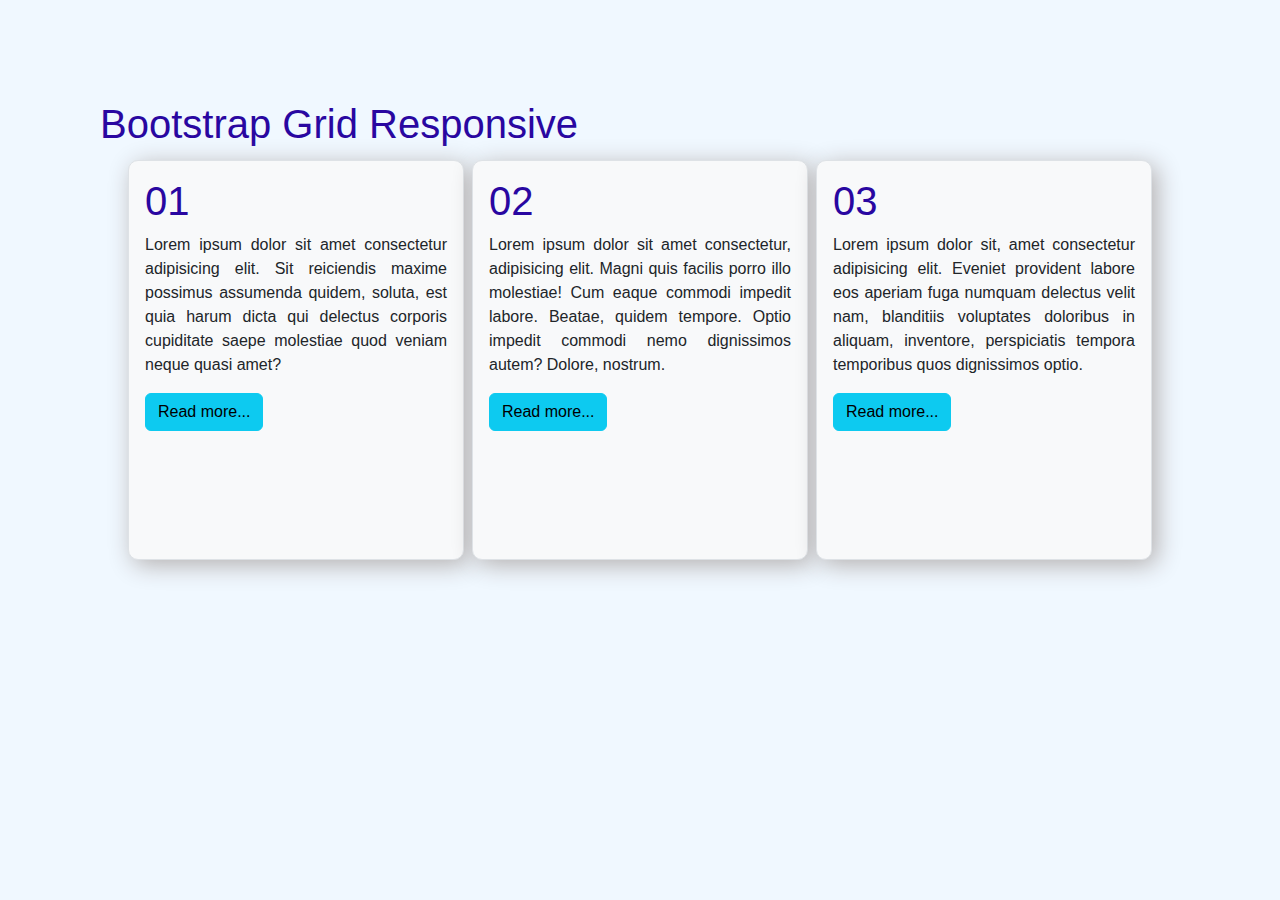
<file: index.html>
<!DOCTYPE html>
<html lang="en">
<head>
    <meta charset="UTF-8">
    <meta name="viewport" content="width=device-width, initial-scale=1.0">
    <title>Boostrap Demo</title>
    <link href="https://cdn.jsdelivr.net/npm/bootstrap@5.3.3/dist/css/bootstrap.min.css" rel="stylesheet" integrity="sha384-QWTKZyjpPEjISv5WaRU9OFeRpok6YctnYmDr5pNlyT2bRjXh0JMhjY6hW+ALEwIH" crossorigin="anonymous">
    <script src="https://cdn.jsdelivr.net/npm/bootstrap@5.3.3/dist/js/bootstrap.bundle.min.js" integrity="sha384-YvpcrYf0tY3lHB60NNkmXc5s9fDVZLESaAA55NDzOxhy9GkcIdslK1eN7N6jIeHz" crossorigin="anonymous"></script>
    <link rel="stylesheet" href="style1.css"> 
</head>
<body>
<h1>Bootstrap Grid Responsive</h1>
<div class="row justify-content-center ">
    <!-- <div class="div1">Col 1</div>
    <div class="div2">Col 2</div>
    <div class="div3">Col 3</div> -->
    <div class="col-sm-4 md-4 bg-light border m-1 p-3 div1">
        <h1>01</h1>
        <p>Lorem ipsum dolor sit amet consectetur adipisicing elit. Sit reiciendis maxime possimus assumenda quidem, soluta, est quia harum dicta qui delectus corporis cupiditate saepe molestiae quod veniam neque quasi amet?</p>
        <button class="btn btn-info">Read more...</button>
    </div> 
    <div class="col-sm-4 md-4 bg-light border m-1 p-3 div2">
        <h1>02</h1>
        <p>Lorem ipsum dolor sit amet consectetur, adipisicing elit. Magni quis facilis porro illo molestiae! Cum eaque commodi impedit labore. Beatae, quidem tempore. Optio impedit commodi nemo dignissimos autem? Dolore, nostrum.</p>
        <button class="btn btn-info">Read more...</button>
    </div>
    <div class="col-sm-4 md-4 bg-light border m-1 p-3 div3">
        <h1>03</h1>
        <p>Lorem ipsum dolor sit, amet consectetur adipisicing elit. Eveniet provident labore eos aperiam fuga numquam delectus velit nam, blanditiis voluptates doloribus in aliquam, inventore, perspiciatis tempora temporibus quos dignissimos optio.</p>
        <button class="btn btn-info">Read more...</button>
    </div>

    
</div>
</body>
</html>

<!-- 
https://getbootstrap.com/docs/4.0/components/buttons/ -->
</file>
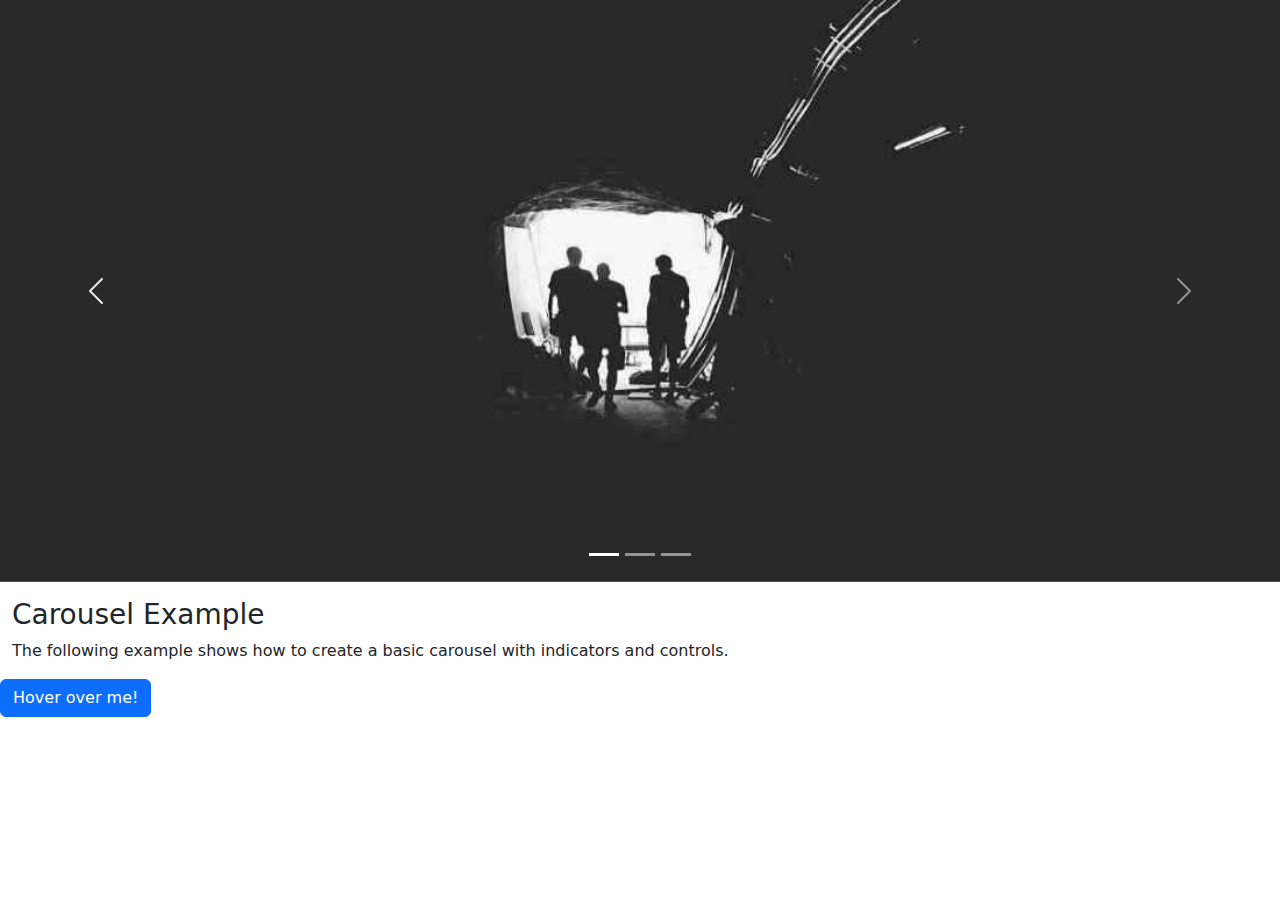
<file: carousel.html>
<!DOCTYPE html>
<html lang="en">
<head>
  <title>Bootstrap Example</title>
  <meta charset="utf-8">
  <meta name="viewport" content="width=device-width, initial-scale=1">
  <link href="https://cdn.jsdelivr.net/npm/bootstrap@5.3.3/dist/css/bootstrap.min.css" rel="stylesheet">
  <script src="https://cdn.jsdelivr.net/npm/bootstrap@5.3.3/dist/js/bootstrap.bundle.min.js"></script>
</head>
<body>

<!-- Carousel -->
<div id="demo" class="carousel slide" data-bs-ride="carousel">

  <!-- Indicators/dots -->
  <div class="carousel-indicators">
    <button type="button" data-bs-target="#demo" data-bs-slide-to="0" class="active"></button>
    <button type="button" data-bs-target="#demo" data-bs-slide-to="1"></button>
    <button type="button" data-bs-target="#demo" data-bs-slide-to="2"></button>
  </div>
  
  <!-- The slideshow/carousel -->
  <div class="carousel-inner">
    <div class="carousel-item active">
      <img src="./images/la.jpg" alt="Los Angeles" class="d-block" style="width:100%">
    </div>
    <div class="carousel-item">
      <img src="./images/chicago.jpg" alt="Chicago" class="d-block" style="width:100%">
    </div>
    <div class="carousel-item">
      <img src="./images/newyork.jpg" alt="New York" class="d-block" style="width:100%">
    </div>
  </div>
  
  <!-- Left and right controls/icons -->
  <button class="carousel-control-prev" type="button" data-bs-target="#demo" data-bs-slide="prev">
    <span class="carousel-control-prev-icon"></span>
  </button>
  <button class="carousel-control-next" type="button" data-bs-target="#demo" data-bs-slide="next">
    <span class="carousel-control-next-icon"></span>
  </button>
</div>

<div class="container-fluid mt-3">
  <h3>Carousel Example</h3>
  <p>The following example shows how to create a basic carousel with indicators and controls.</p>
</div>

<button type="button" class="btn btn-primary" data-bs-toggle="tooltip" title="Hooray!">Hover over me!</button>
</body>
</html>

<script>
    var tooltipTriggerList = [].slice.call(document.querySelectorAll('[data-bs-toggle="tooltip"]'))
    var tooltipList = tooltipTriggerList.map(function (tooltipTriggerEl) {
      return new bootstrap.Tooltip(tooltipTriggerEl)
    })
    </script>
</file>
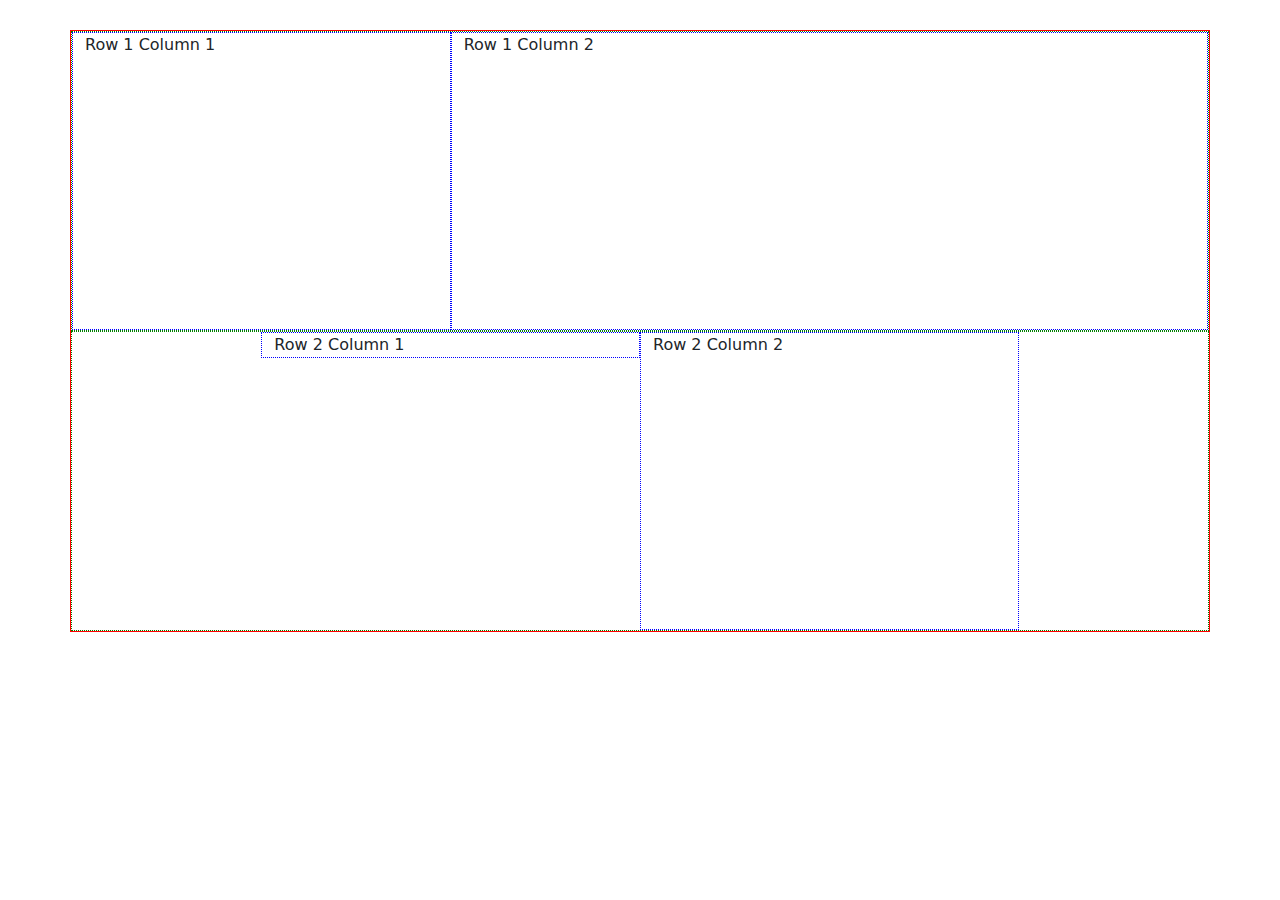
<file: demo1.html>
<html lang="en">
<head>
    <meta charset="UTF-8">
    <meta name="viewport" content="width=device-width, initial-scale=1.0">
    <title>Boostrap Grid</title>
    <link href="https://cdn.jsdelivr.net/npm/bootstrap@5.3.3/dist/css/bootstrap.min.css" rel="stylesheet" integrity="sha384-QWTKZyjpPEjISv5WaRU9OFeRpok6YctnYmDr5pNlyT2bRjXh0JMhjY6hW+ALEwIH" crossorigin="anonymous">
    <style>
        body
        {
            margin: 30px;
        }
        .my-container
        {
            border: 1px solid red;
        }
        .my-row{
            border: 1px dotted green;
            height: 300px;
        }
        .my-col{border: 1px dotted blue;}
    </style>

</head>
<body>

    <div class="container my-container">
        <div class="row my-row">
            <div class="col-md-4 col-sm-6 my-col">Row 1 Column 1</div>
            <div class="col-md-8 col-sm-6 my-col">Row 1 Column 2</div>
        </div>

        <div class="row justify-content-center align-items-stretch my-row">
            <div class="col-md-4 col-sm-6 my-col align-self-start">Row 2 Column 1</div>
            <div class="col-md-4 col-sm-6 my-col">Row 2 Column 2</div>
        </div>

        

    </div>
    
</body>
</html>
<!-- https://www.youtube.com/watch?v=23bpce-5s8I&list=PL55RiY5tL51rLqH4-8LBVlUTIFF70dxhb&index=3 -->
</file>
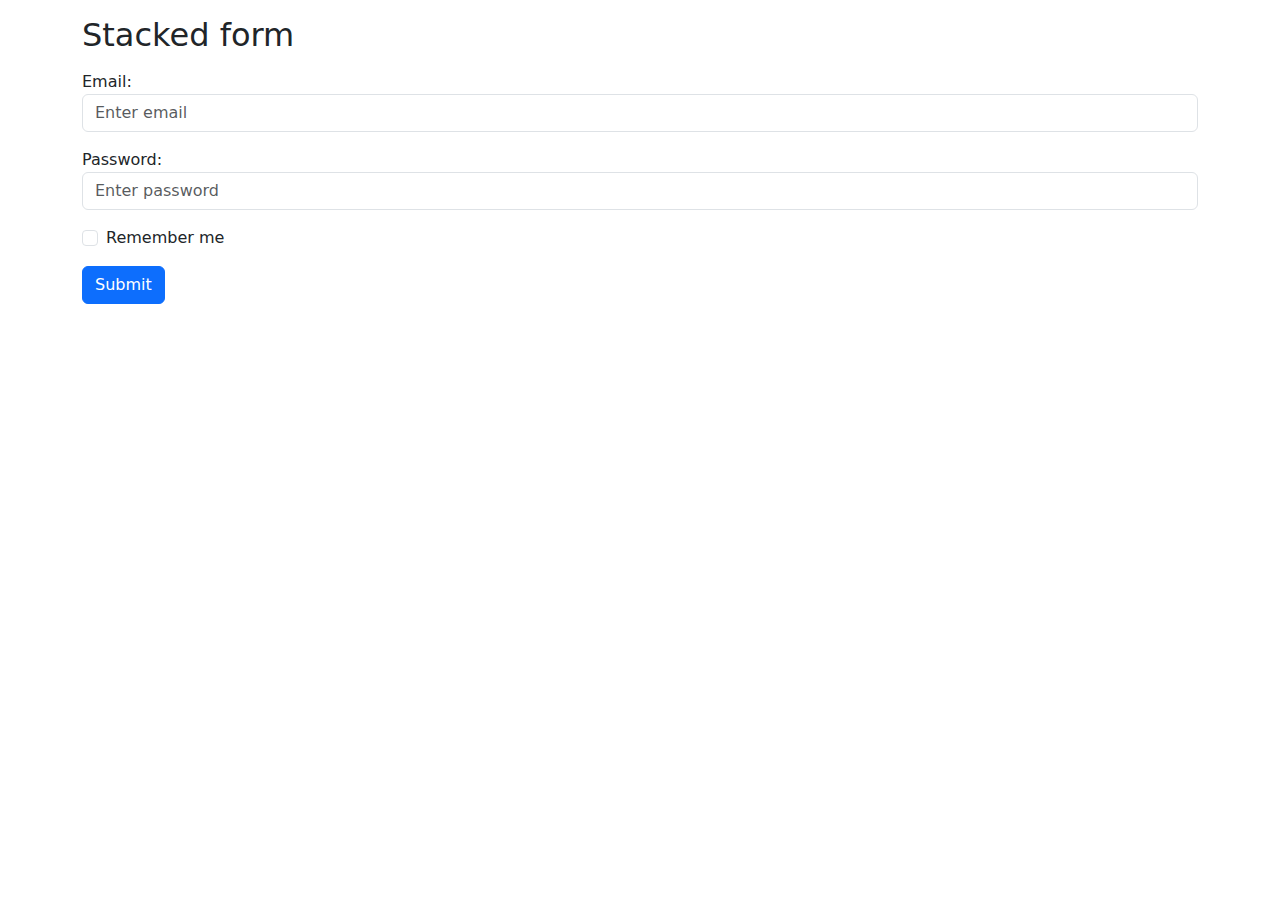
<file: form.html>
<!DOCTYPE html>
<html lang="en">
<head>
  <title>Bootstrap Example</title>
  <meta charset="utf-8">
  <meta name="viewport" content="width=device-width, initial-scale=1">
  <link href="https://cdn.jsdelivr.net/npm/bootstrap@5.3.3/dist/css/bootstrap.min.css" rel="stylesheet">
  <script src="https://cdn.jsdelivr.net/npm/bootstrap@5.3.3/dist/js/bootstrap.bundle.min.js"></script>
</head>
<body>

<div class="container mt-3">
  <h2>Stacked form</h2>
  <form action="/action_page.php">
    <div class="mb-3 mt-3">
      <label for="email">Email:</label>
      <input type="email" class="form-control" id="email" placeholder="Enter email" name="email">
    </div>
    <div class="mb-3">
      <label for="pwd">Password:</label>
      <input type="password" class="form-control" id="pwd" placeholder="Enter password" name="pswd">
    </div>
    <div class="form-check mb-3">
      <label class="form-check-label">
        <input class="form-check-input" type="checkbox" name="remember"> Remember me
      </label>
    </div>
    <button type="submit" class="btn btn-primary">Submit</button>
  </form>
</div>

</body>
</html>
</file>
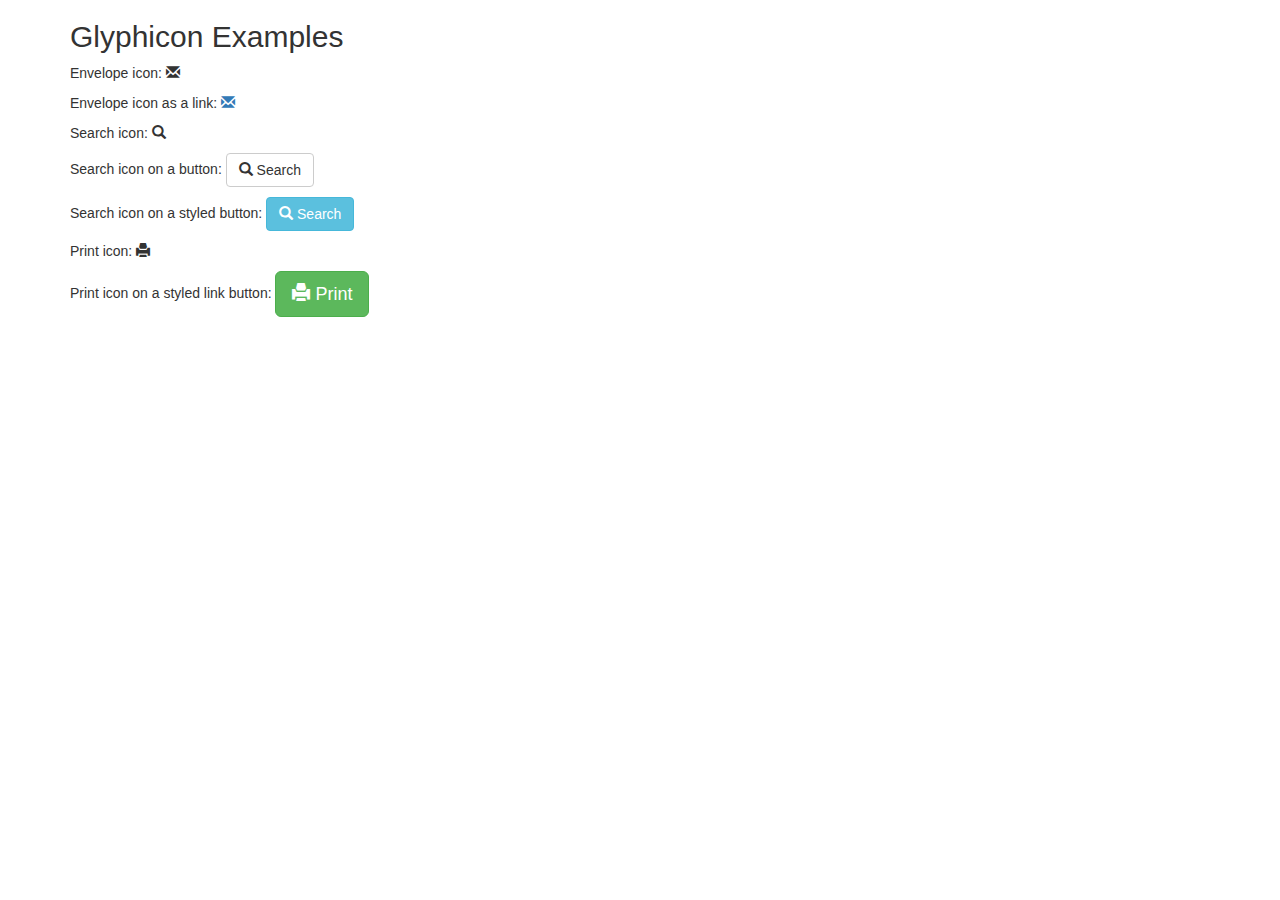
<file: glypicons.html>
<!DOCTYPE html>
<html>
  <head>
    <meta name="viewport" content="width=device-width, initial-scale=1">
    <link rel="stylesheet" href="https://maxcdn.bootstrapcdn.com/bootstrap/3.4.0/css/bootstrap.min.css">
    <script src="https://ajax.googleapis.com/ajax/libs/jquery/3.7.1/jquery.min.js"></script>
    <script src="https://maxcdn.bootstrapcdn.com/bootstrap/3.4.0/js/bootstrap.min.js"></script>
  </head>

  <body>
    <div class="container">
      <h2>Glyphicon Examples</h2>
      <p>Envelope icon: <span class="glyphicon glyphicon-envelope"></span></p>    
      <p>Envelope icon as a link:
        <a href="#">
          <span class="glyphicon glyphicon-envelope"></span>
        </a>
      </p>
      <p>Search icon: <span class="glyphicon glyphicon-search"></span></p>
      <p>Search icon on a button:
        <button type="button" class="btn btn-default">
          <span class="glyphicon glyphicon-search"></span> Search
        </button>
      </p>
      <p>Search icon on a styled button:
        <button type="button" class="btn btn-info">
          <span class="glyphicon glyphicon-search"></span> Search
        </button>
      </p>
      <p>Print icon: <span class="glyphicon glyphicon-print"></span></p>      
      <p>Print icon on a styled link button:
        <a href="#" class="btn btn-success btn-lg">
          <span class="glyphicon glyphicon-print"></span> Print 
        </a>
      </p> 
    </div>
    
  </body>
</html>
</file>
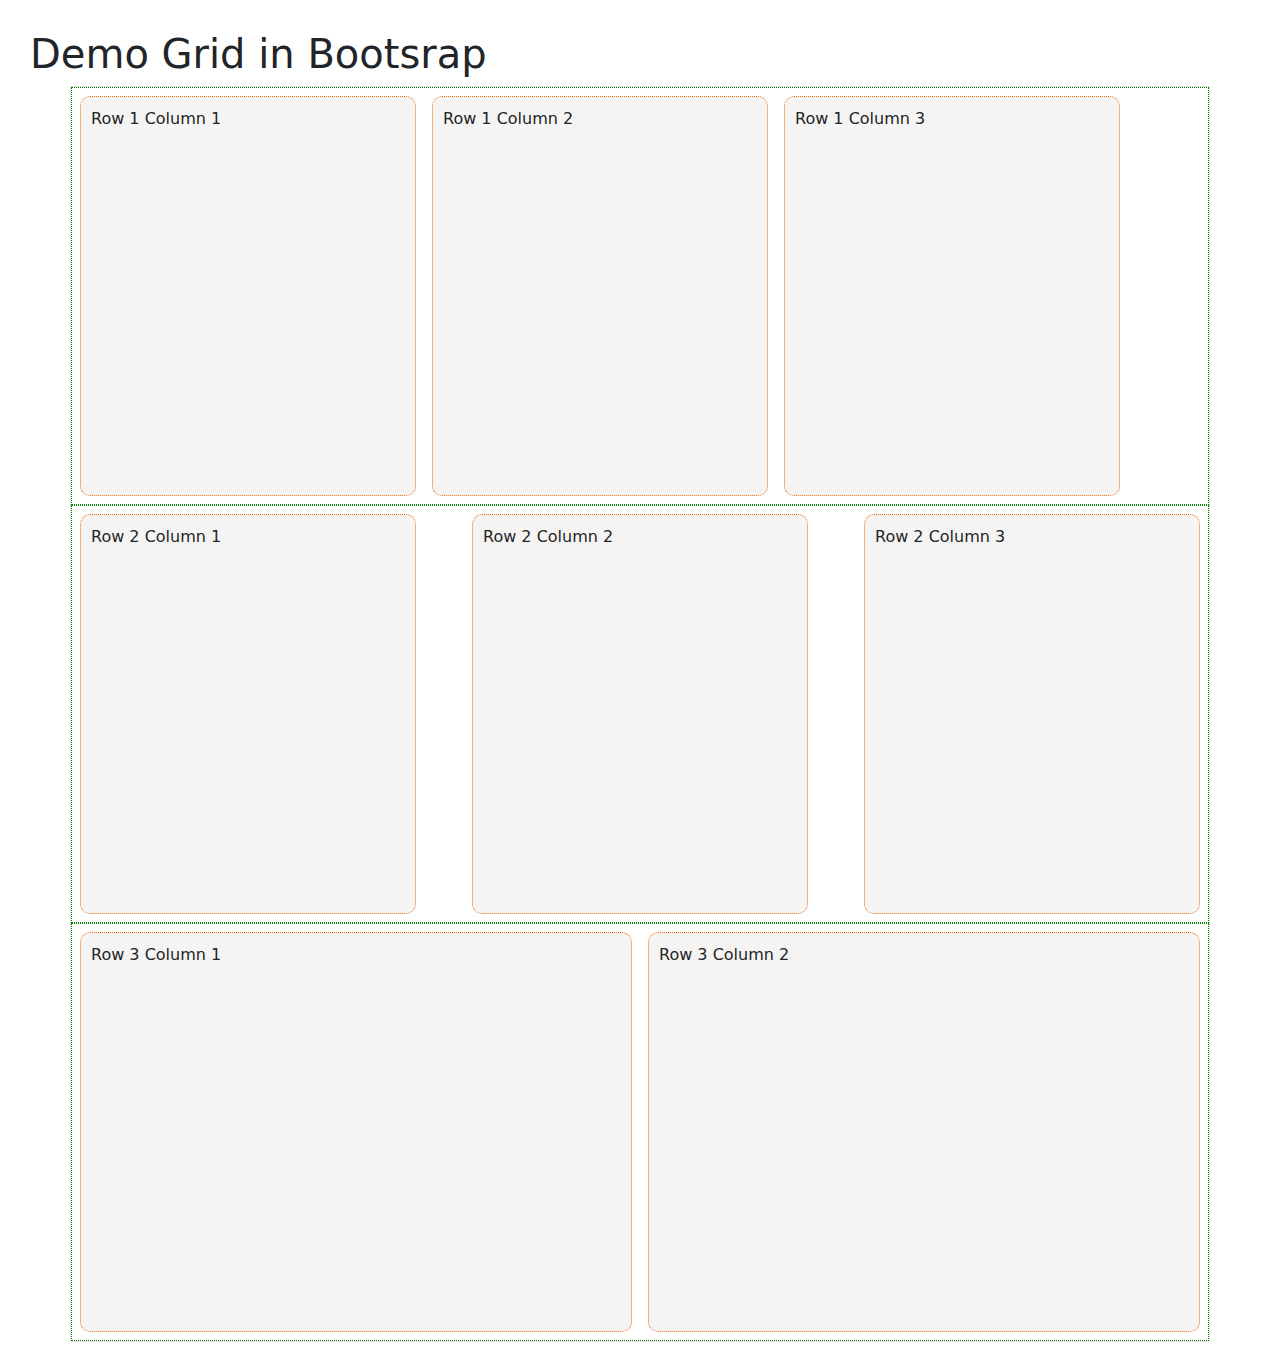
<file: gridDemo.html>
<!DOCTYPE html>
<html lang="en">
<head>
    <meta charset="UTF-8">
    <meta name="viewport" content="width=device-width, initial-scale=1.0">
    <title>Using Bootsrap Grid </title>
    <link href="https://cdn.jsdelivr.net/npm/bootstrap@5.3.3/dist/css/bootstrap.min.css" rel="stylesheet" integrity="sha384-QWTKZyjpPEjISv5WaRU9OFeRpok6YctnYmDr5pNlyT2bRjXh0JMhjY6hW+ALEwIH" crossorigin="anonymous">
    <script src="https://cdn.jsdelivr.net/npm/bootstrap@5.3.3/dist/js/bootstrap.bundle.min.js" integrity="sha384-YvpcrYf0tY3lHB60NNkmXc5s9fDVZLESaAA55NDzOxhy9GkcIdslK1eN7N6jIeHz" crossorigin="anonymous"></script>
    
        <style>

        body
        {
            margin: 30px;
        }
        
        .my-container
        {
          
            border: 1px solid rgb(231, 226, 226);
           
        }

        .my-row
        {
            border: 1px dotted green;
            height: auto;
            /* justify-content: center; */
        }
        .my-col
        {
            border: 1px dotted rgb(240, 105, 15);
            width:  21em;
            height: 25em;
            background-color: rgb(246, 244, 242);
            /* box-shadow: 5px 5px 24px rgb(179, 175, 175); */
            padding: 10px 10px;
            border-radius: 10px;
            text-align: justify;
         
        }
</style>
</head>
<body>
    <h1>Demo Grid in Bootsrap</h1>
    <div class="container my-container">
        <div class="row my-row">
            <div class="col-lg-4 col-sm-4 m-2 my-col">Row 1 Column 1</div>
            <div class="col-lg-4 col-sm-4 m-2 my-col">Row 1 Column 2</div>
            <div class="col-lg-4 col-sm-4 m-2 my-col">Row 1 Column 3</div>
        </div>

        <div class="row justify-content-between my-row">
            <div class="col-lg-4 col-sm-4 m-2 my-col">Row 2 Column 1</div>
            <div class="col-lg-2 col-sm-2 m-2 my-col">Row 2 Column 2</div>
            <div class="col-lg-6 col-sm-6 m-2 my-col">Row 2 Column 3</div>
        </div>

        <div class="row justify-content-between my-row">
            <div class="col-lg col-sm m-2 my-col">Row 3 Column 1</div>
            <div class="col-lg col-sm m-2 my-col">Row 3 Column 2</div>
           
        </div>
    </div>
</body>
</html>
</file>
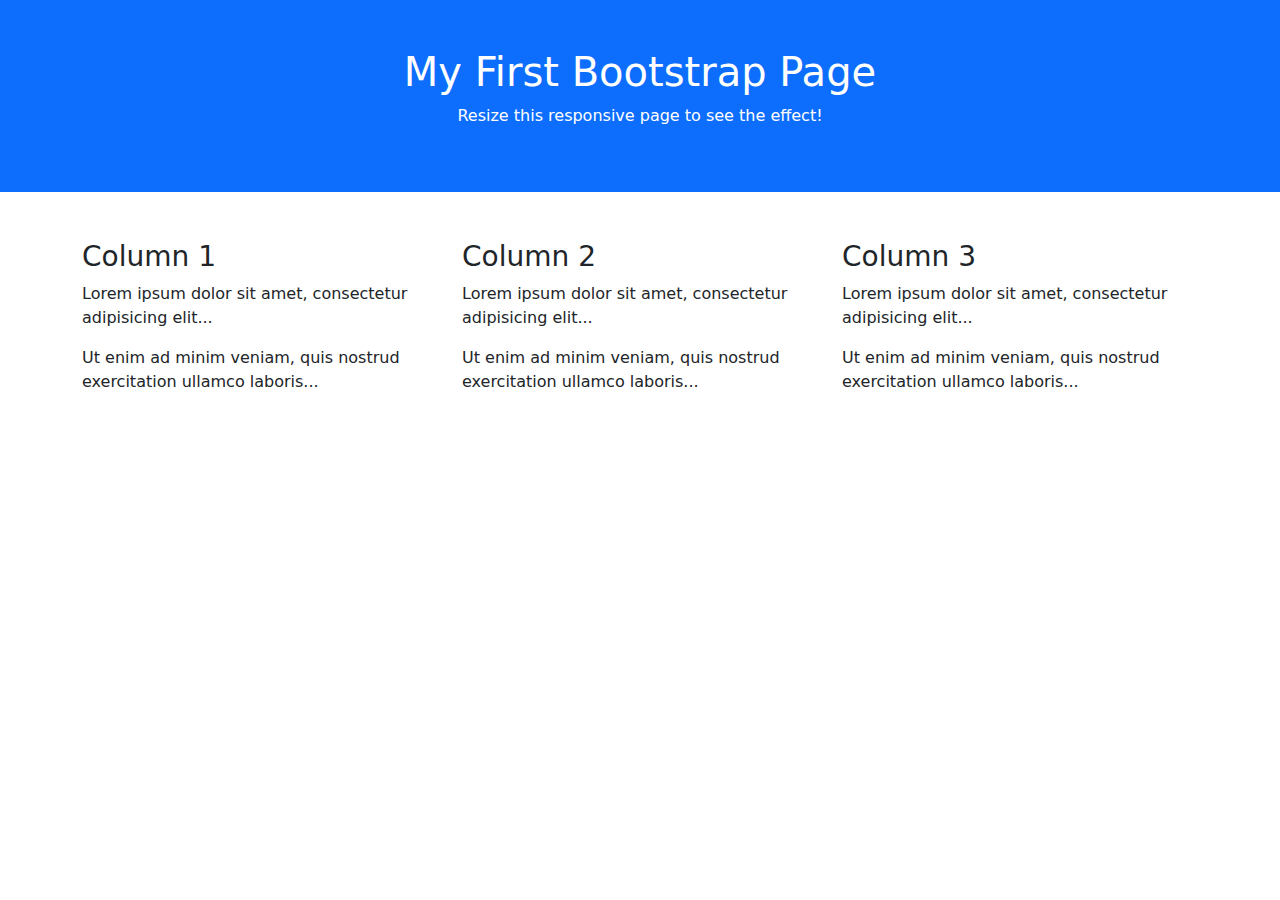
<file: grideDemo2.html>
<!DOCTYPE html>
<html lang="en">
<head>
  <title>Bootstrap 5 Example</title>
  <meta charset="utf-8">
  <meta name="viewport" content="width=device-width, initial-scale=1">
  <link href="https://cdn.jsdelivr.net/npm/bootstrap@5.3.3/dist/css/bootstrap.min.css" rel="stylesheet">
  <script src="https://cdn.jsdelivr.net/npm/bootstrap@5.3.3/dist/js/bootstrap.bundle.min.js"></script>
</head>
<body>

<div class="container-fluid p-5 bg-primary text-white text-center">
  <h1>My First Bootstrap Page</h1>
  <p>Resize this responsive page to see the effect!</p> 
</div>
  


<div class="container mt-5">
  <div class="row">
    <div class="col-sm-4">
      <h3>Column 1</h3>
      <p>Lorem ipsum dolor sit amet, consectetur adipisicing elit...</p>
      <p>Ut enim ad minim veniam, quis nostrud exercitation ullamco laboris...</p>
    </div>
    <div class="col-sm-4">
      <h3>Column 2</h3>
      <p>Lorem ipsum dolor sit amet, consectetur adipisicing elit...</p>
      <p>Ut enim ad minim veniam, quis nostrud exercitation ullamco laboris...</p>
    </div>
    <div class="col-sm-4">
      <h3>Column 3</h3>        
      <p>Lorem ipsum dolor sit amet, consectetur adipisicing elit...</p>
      <p>Ut enim ad minim veniam, quis nostrud exercitation ullamco laboris...</p>
    </div>
  </div>
</div>

</body>
</html>
</file>
<file: style1.css>
*
{
    font-family: 'Segoe UI', Tahoma, Geneva, Verdana, sans-serif;

}

body
{
    background-color: aliceblue;
    margin: 100px;
}

.my-container
{
    border: 1px solid rgb(231, 226, 226);
}

.div1,.div2,.div3
{
    width:  21em;
    height: 25em;
    background-color: rgb(246, 244, 242);
    box-shadow: 5px 5px 24px rgb(179, 175, 175);
    padding: 10px 10px;
    border-radius: 10px;
    text-align: justify;
}

h1
{
    color: rgb(41, 7, 161);
}

button
{
    padding: 10px 10px;
}
</file>
